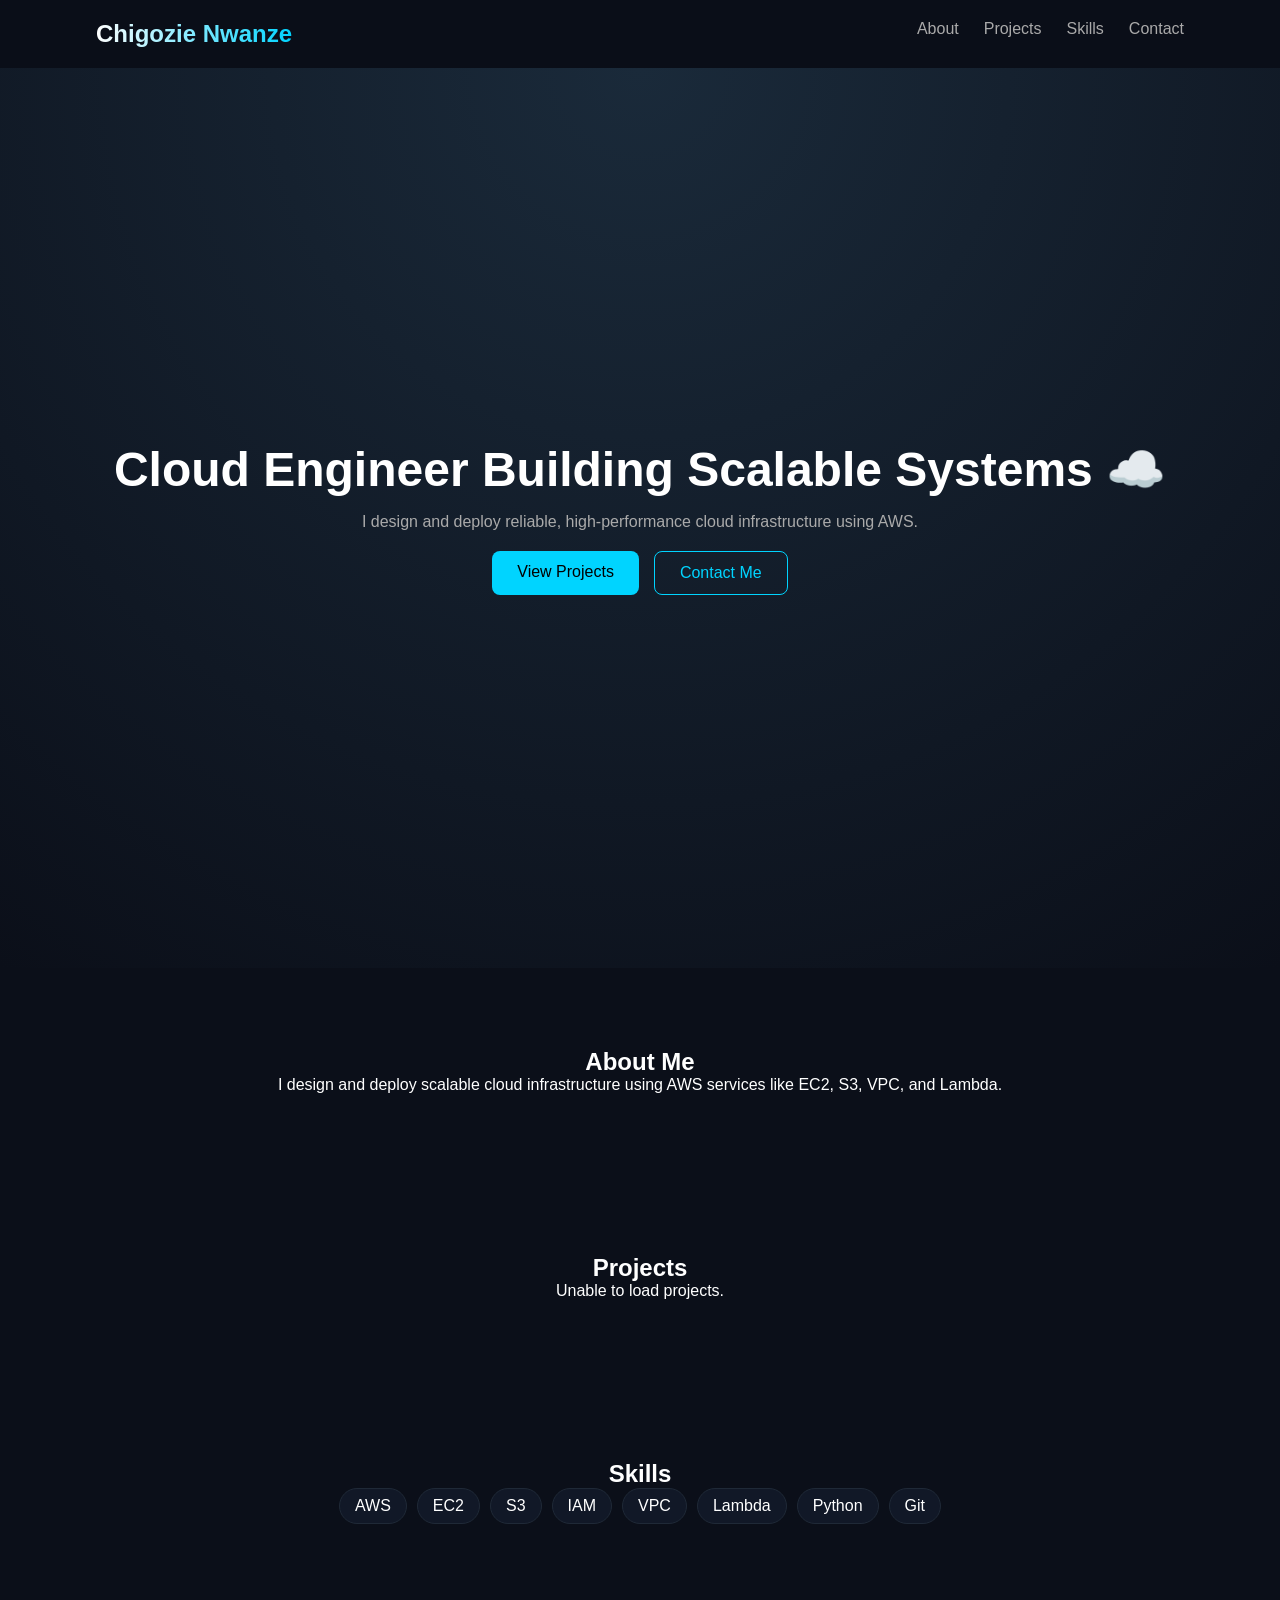
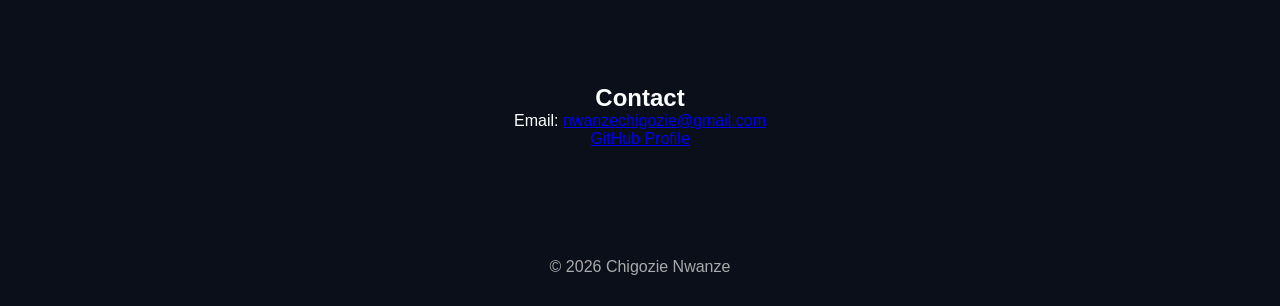
<file: Website/Index.html>
<!DOCTYPE html>
<html lang="en">
<head>
    <meta charset="UTF-8">
    <meta name="viewport" content="width=device-width, initial-scale=1.0">

    <title>Chigozie Nwanze | Cloud Engineer</title>

    <link rel="stylesheet" href="style.css">
</head>

<body>

<header>
    <nav>
        <h2 class="logo">Chigozie Nwanze</h2>

        <ul>
            <li><a href="#about">About</a></li>
            <li><a href="#projects">Projects</a></li>
            <li><a href="#skills">Skills</a></li>
            <li><a href="#contact">Contact</a></li>
        </ul>
    </nav>
</header>

<section class="hero">
    <div class="hero-content">
        <h1>Cloud Engineer Building Scalable Systems ☁️</h1>
        <p>I design and deploy reliable, high-performance cloud infrastructure using AWS.</p>

        <div class="hero-buttons">
            <a href="#projects" class="btn primary">View Projects</a>
            <a href="#contact" class="btn secondary">Contact Me</a>
        </div>
    </div>
</section>

<section id="about" class="section">
    <h2>About Me</h2>
    <p>
        I design and deploy scalable cloud infrastructure using AWS services like EC2, S3, VPC, and Lambda.
    </p>
</section>

<section id="projects" class="section">
    <h2>Projects</h2>

    <div id="project-grid" class="project-grid">
        <p id="loading">Loading projects...</p>
    </div>
</section>

<section id="skills" class="section">
    <h2>Skills</h2>

    <div class="skills">
        <span>AWS</span>
        <span>EC2</span>
        <span>S3</span>
        <span>IAM</span>
        <span>VPC</span>
        <span>Lambda</span>
        <span>Python</span>
        <span>Git</span>
    </div>
</section>

<section id="contact" class="section">
    <h2>Contact</h2>

    <p>Email: <a href="mailto:nwanzechigozie@gmail.com">nwanzechigozie@gmail.com</a></p>
    <p><a href="https://github.com/cnwanze-cloud" target="_blank">GitHub Profile</a></p>
</section>

<footer>
    <p>© 2026 Chigozie Nwanze</p>
</footer>

<script src="script.js"></script>
</body>
</html>
</file>
<file: Website/style.css>
* {
    margin: 0;
    padding: 0;
    box-sizing: border-box;
}

body {
    font-family: 'Segoe UI', sans-serif;
    background: #0b0f19;
    color: #fff;
}

/* NAV */
header {
    position: sticky;
    top: 0;
    background: rgba(11, 15, 25, 0.85);
    backdrop-filter: blur(10px);
}

nav {
    display: flex;
    justify-content: space-between;
    width: 85%;
    margin: auto;
    padding: 20px 0;
}

.logo {
    font-size: 1.5rem;
    font-weight: bold;
    background: linear-gradient(90deg, #ffffff, #00d4ff);
    -webkit-background-clip: text;
    -webkit-text-fill-color: transparent;
}

nav ul {
    display: flex;
    list-style: none;
}

nav ul li {
    margin-left: 25px;
}

nav a {
    color: #aaa;
    text-decoration: none;
}

nav a:hover,
nav a.active {
    color: #00d4ff;
}

/* HERO */
.hero {
    height: 100vh;
    display: flex;
    justify-content: center;
    align-items: center;
    text-align: center;
    background: radial-gradient(circle at top, #1a2a3a, #0b0f19);
    padding: 20px;
}

.hero h1 {
    font-size: 3rem;
    margin-bottom: 15px;
}

.hero p {
    color: #aaa;
    margin-bottom: 20px;
}

.hero-buttons {
    display: flex;
    justify-content: center;
    gap: 15px;
    flex-wrap: wrap;
}

/* BUTTONS */
.btn {
    padding: 12px 25px;
    border-radius: 8px;
    text-decoration: none;
    transition: 0.3s;
}

.primary {
    background: #00d4ff;
    color: #000;
}

.secondary {
    border: 1px solid #00d4ff;
    color: #00d4ff;
}

.btn:hover {
    transform: scale(1.05);
}

/* SECTIONS */
.section {
    padding: 80px 20px;
    text-align: center;
}

/* PROJECT GRID */
.project-grid {
    display: grid;
    grid-template-columns: repeat(auto-fit, minmax(250px, 1fr));
    gap: 20px;
    width: 80%;
    margin: auto;
}

/* PROJECT CARD */
.project-card {
    background: #111827;
    border-radius: 12px;
    padding: 25px;
    text-decoration: none;
    color: white;
    border: 1px solid #1f2937;
    transition: 0.3s;
    text-align: center;
    font-size: 1.05rem;
}

.project-card:hover {
    transform: translateY(-6px);
    border-color: #00d4ff;
}

/* SKILLS */
.skills {
    display: flex;
    flex-wrap: wrap;
    justify-content: center;
    gap: 10px;
}

.skills span {
    background: #111827;
    padding: 8px 15px;
    border-radius: 20px;
    border: 1px solid #1f2937;
}

/* FOOTER */
footer {
    text-align: center;
    padding: 30px;
    color: #aaa;
}

/* LOADING */
#loading {
    color: #777;
}

/* ========================= */
/* 📱 MOBILE RESPONSIVENESS */
/* ========================= */

@media (max-width: 768px) {

    /* NAV */
    nav {
        flex-direction: column;
        align-items: center;
        gap: 10px;
    }

    nav ul {
        flex-wrap: wrap;
        justify-content: center;
        margin-top: 10px;
    }

    nav ul li {
        margin: 10px;
    }

    /* HERO */
    .hero h1 {
        font-size: 2rem;
        padding: 0 10px;
    }

    .hero p {
        font-size: 1rem;
        padding: 0 15px;
    }

    .hero-buttons {
        flex-direction: column;
        gap: 10px;
    }

    /* PROJECT GRID */
    .project-grid {
        width: 95%;
        grid-template-columns: 1fr;
    }

    /* SECTION */
    .section {
        padding: 50px 15px;
    }
}
</file>
